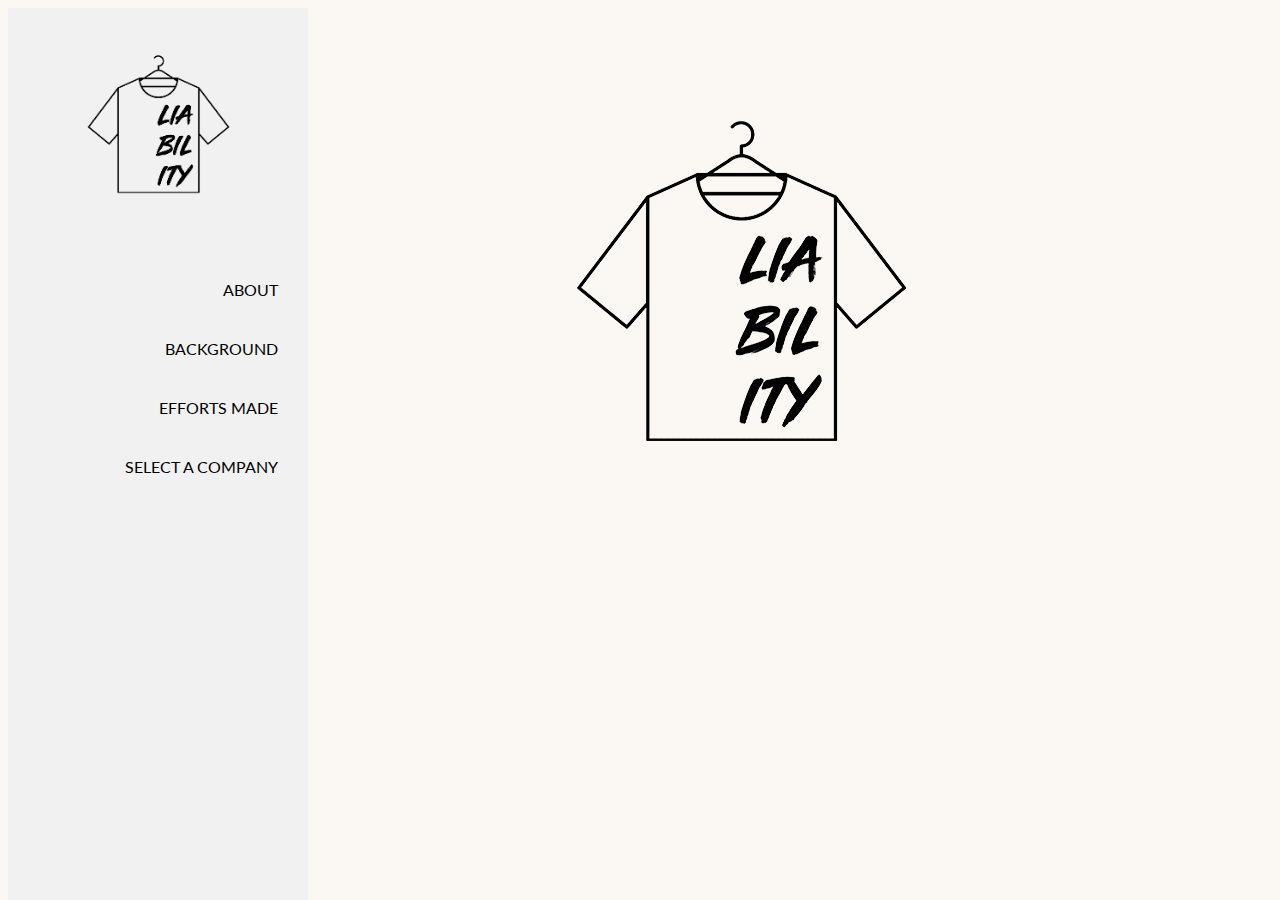
<file: index.html>
<!DOCTYPE html>
<head>
	<link rel="stylesheet" type="text/css" href="style.css" media="screen"/>

<link href="https://fonts.googleapis.com/css?family=Lato" rel="stylesheet"> 
</head>
<body>

<div class="flex-container">

<nav class="nav">
<ul>
<br>
<center><img src="assets/logo.png" height="50%" width="50%"></center>
<br><br>
  <li><a href="index.html">ABOUT</a></li>
  <li><a href="ranaplaza.html">BACKGROUND</a></li>
  <li><a href="efforts.html">EFFORTS MADE</a></li>
  <li><a href="select.html">SELECT A COMPANY</a></li>
<br>
</ul>
</nav>

<article class="article"><br>
<p class="mainlogo"><img src="assets/logo.png" height="70%"></p>


</p>
</article>
</div>


</body>
</html>
</file>
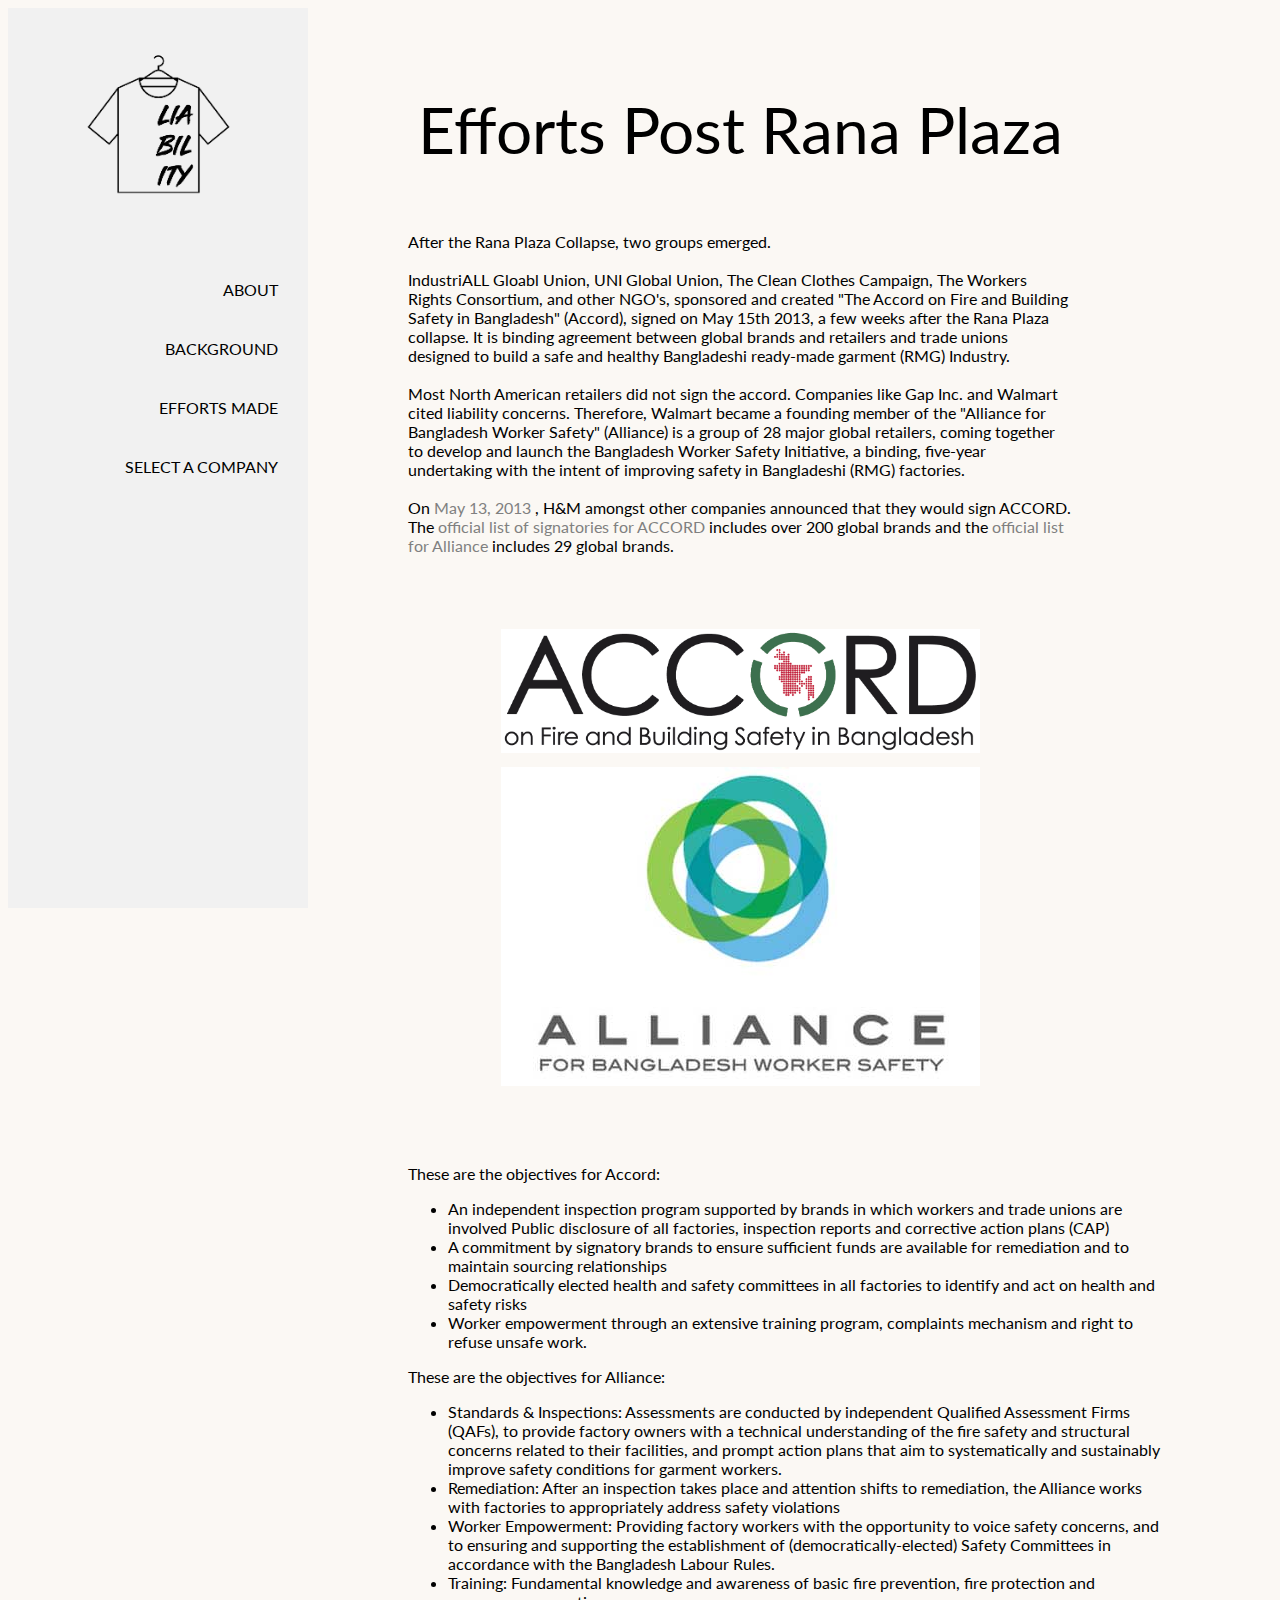
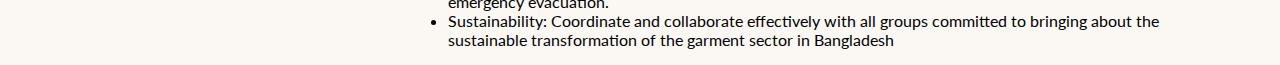
<file: efforts.html>
<!DOCTYPE html>
<head>
	<link rel="stylesheet" type="text/css" href="style.css" media="screen"/>

<link href="https://fonts.googleapis.com/css?family=Lato" rel="stylesheet"> 
</head>
<body>

<div class="flex-container">

<nav class="nav">
<ul>
<br>
<center><center><img src="assets/logo.png" height="50%" width="50%"></center>
<br><br>
  <li><a href="index.html">ABOUT</a></li>
  <li><a href="ranaplaza.html">BACKGROUND</a></li>
  <li><a href="efforts.html">EFFORTS MADE</a></li>
  <li><a href="select.html">SELECT A COMPANY</a></li>
<br>
</ul>
</nav>

<article class="article"> <br>
<p class="title-like">
		Efforts Post Rana Plaza</p>
<p class="article2">
	After the Rana Plaza Collapse, two groups emerged. <br><br> IndustriALL Gloabl Union, UNI Global Union, The Clean Clothes Campaign, The Workers Rights Consortium, and other NGO's, sponsored and created "The Accord on Fire and Building Safety in Bangladesh" (Accord), signed on May 15th 2013, a few weeks after the Rana Plaza collapse. It is binding agreement between global brands and retailers and trade unions designed to build a safe and healthy Bangladeshi ready-made garment (RMG) Industry. <br><br>
	Most North American retailers did not sign the accord. Companies like Gap Inc. and Walmart cited liability concerns. Therefore, Walmart became a founding member of the "Alliance for Bangladesh Worker Safety" (Alliance) is a group of 28 major global retailers, coming together to develop and launch the Bangladesh Worker Safety Initiative, a binding, five-year undertaking with the intent of improving safety in Bangladeshi  (RMG) factories. <br>


	<br>
	On <a href="http://www.huffingtonpost.com/2013/05/13/hm-bangladesh_n_3265762.html"> May 13, 2013 </a>, H&M amongst other companies announced that they would sign ACCORD. The <a href="http://bangladeshaccord.org/signatories/"> official list of signatories for ACCORD</a> includes over 200 global brands and the <a href="http://www.bangladeshworkersafety.org/who-we-are/membership"> official list for Alliance </a> includes 29 global brands. 

	</p>

<p class="title-like">
<img src="assets/accordlogo.jpg" width="479"/>
<br>
<img src="assets/alliance.jpg"/>
</p>
These are the objectives for Accord:
<ul>
  <li>An independent inspection program supported by brands in which workers and trade unions are involved
Public disclosure of all factories, inspection reports and corrective action plans (CAP)</li>
  <li>A commitment by signatory brands to ensure sufficient funds are available for remediation and to maintain sourcing relationships</li>
  <li>Democratically elected health and safety committees in all factories to identify and act on health and safety risks</li>
  <li>Worker empowerment through an extensive training program, complaints mechanism and right to refuse unsafe work.</li>
</ul>

These are the objectives for Alliance:
<ul>
  <li>Standards & Inspections: Assessments are conducted by independent Qualified Assessment Firms (QAFs), to provide factory owners with a technical understanding of the fire safety and structural concerns related to their facilities, and prompt action plans that aim to systematically and sustainably improve safety conditions for garment workers.</li>
  <li>Remediation: After an inspection takes place and attention shifts to remediation, the Alliance works with factories to appropriately address safety violations</li>
  <li>Worker Empowerment: Providing factory workers with the opportunity to voice safety concerns, and to ensuring and supporting the establishment of (democratically-elected) Safety Committees in accordance with the Bangladesh Labour Rules.</li>
  <li>Training: Fundamental knowledge and awareness of basic fire prevention, fire protection and emergency evacuation.</li>
  <li>Sustainability: Coordinate and collaborate effectively with all groups committed to bringing about the sustainable transformation of the garment sector in Bangladesh</li>
</ul>

</article>
</div>


</body>
</html>
</file>
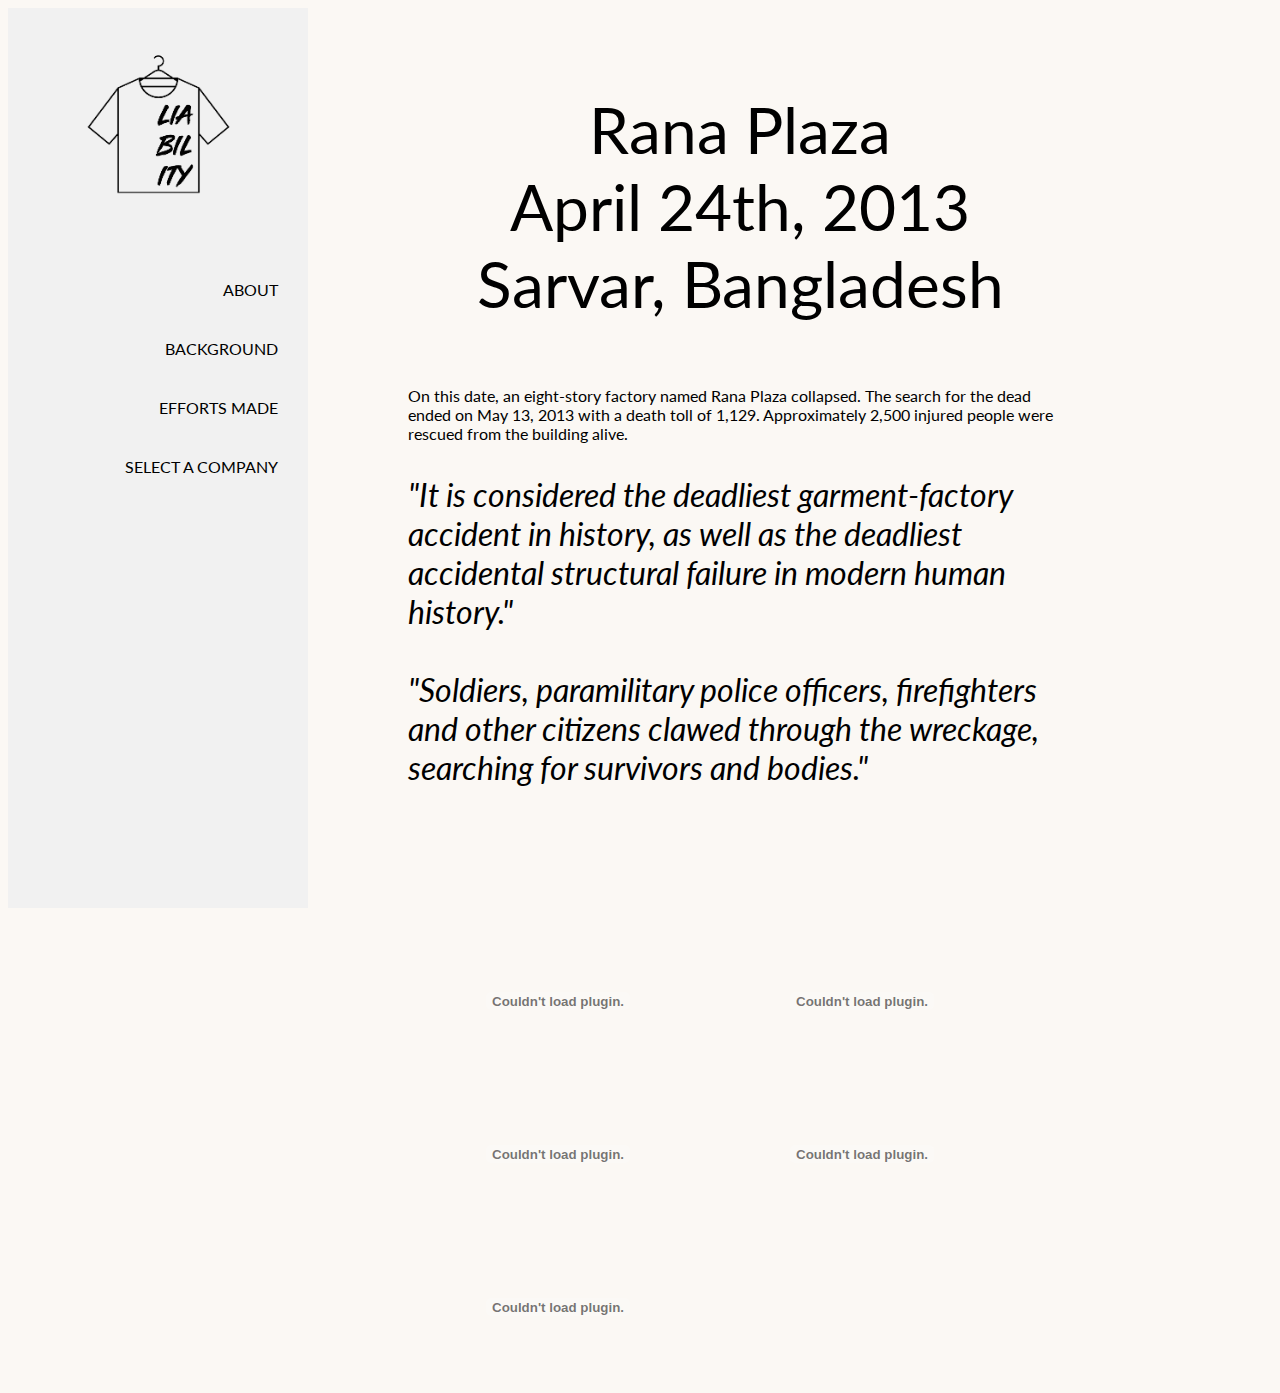
<file: ranaplaza.html>
<!DOCTYPE html>
<head>
	<link rel="stylesheet" type="text/css" href="style.css" media="screen"/>

<link href="https://fonts.googleapis.com/css?family=Lato" rel="stylesheet"> 
</head>
<body>

<div class="flex-container">

<nav class="nav">
<ul>
<br>
<center><center><img src="assets/logo.png" height="50%" width="50%"></center>
<br><br>
  <li><a href="index.html">ABOUT</a></li>
  <li><a href="ranaplaza.html">BACKGROUND</a></li>
  <li><a href="efforts.html">EFFORTS MADE</a></li>
  <li><a href="select.html">SELECT A COMPANY</a></li>
<br>
</ul>
</nav>

<article class="article">
	<br> 
	<p class="title-like">
		Rana Plaza <br> April 24th, 2013 <br> Sarvar, Bangladesh</p>


<p class="para">
		On this date, an eight-story factory named Rana Plaza collapsed. The search for the dead ended on May 13, 2013 with a death toll of 1,129. Approximately 2,500 injured people were rescued from the building alive. </p>

    <p class="quotation">
  <i>"It is considered the deadliest garment-factory accident in history, as well as the deadliest accidental structural failure in modern human history."</i>
<br><br> <i>"Soldiers, paramilitary police officers, firefighters and other citizens clawed through the wreckage, searching for survivors and bodies."</i>
</p>

		<br><br><br>
<object data="assets/dead.pdf" type="application/pdf" height="800" width="100%">
        <embed src="assets/dead.pdf" type="application/pdf" />
    </object>
<object data="assets/deathtoll.pdf" type="application/pdf" height="800" width="100%">
        <embed src="assets/deathtoll.pdf" type="application/pdf" />
    </object>

<object data="assets/embrace.pdf" type="application/pdf" height="800" width="100%">
        <embed src="assets/embrace.pdf" type="application/pdf" />
    </object>

<object data="assets/oneyear.pdf" type="application/pdf" height="800" width="100%">
        <embed src="assets/oneyear.pdf" type="application/pdf" />
    </object>

<object data="assets/sohel.pdf" type="application/pdf" height="800" width="100%">
        <embed src="assets/sohel.pdf" type="application/pdf" />
    </object>

</div>


</body>
</html>
</file>
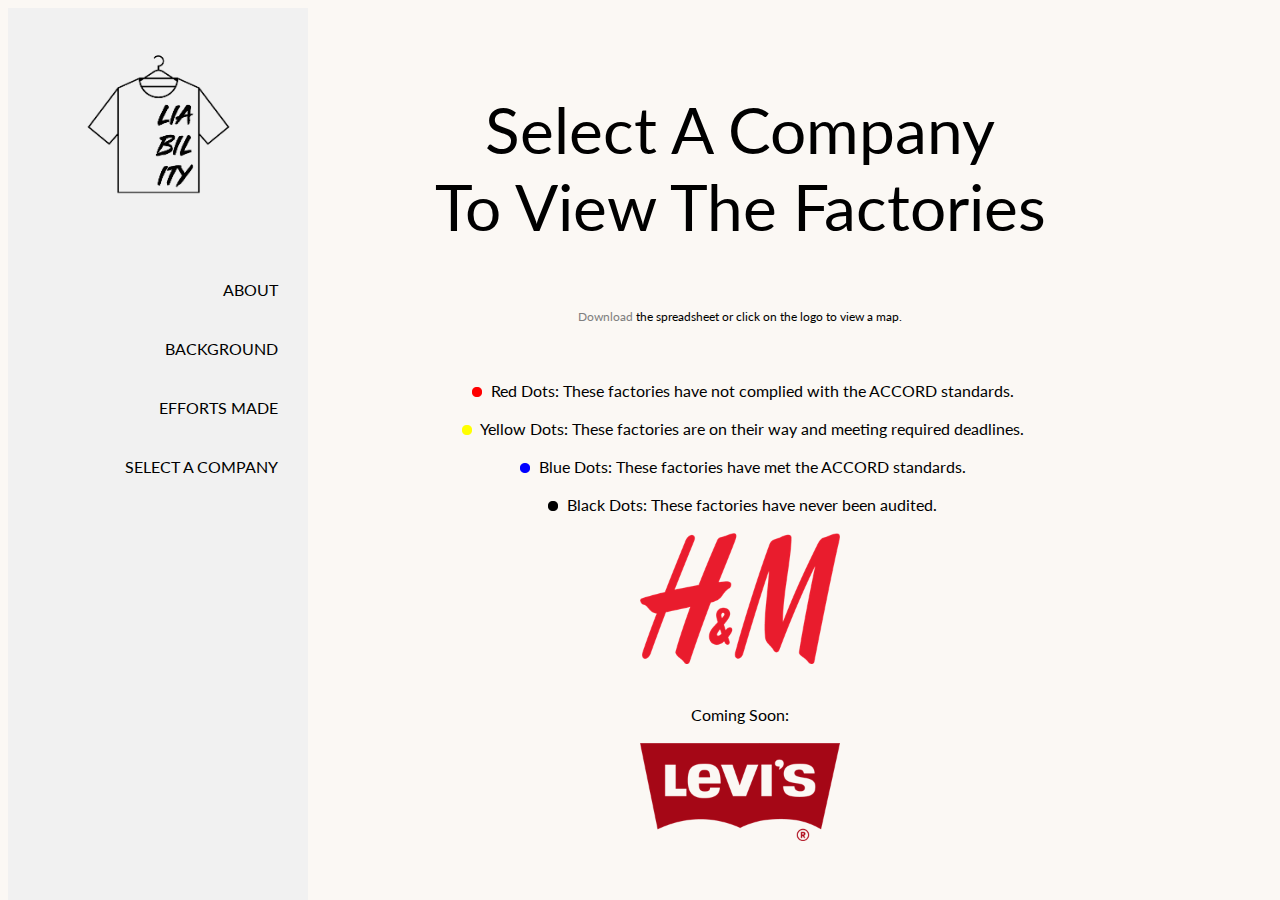
<file: select.html>
<!DOCTYPE html>
<head>
	<link rel="stylesheet" type="text/css" href="style.css" media="screen"/>

<link href="https://fonts.googleapis.com/css?family=Lato" rel="stylesheet"> 
</head>
<body>

<div class="flex-container">

<nav class="nav">
<ul>
<br>
<center><center><img src="assets/logo.png" height="50%" width="50%"></center>
<br><br>
  <li><a href="index.html">ABOUT</a></li>
  <li><a href="ranaplaza.html">BACKGROUND</a></li>
  <li><a href="efforts.html">EFFORTS MADE</a></li>
  <li><a href="select.html">SELECT A COMPANY</a></li>
<br>
</ul>
</nav>

<article class="article"> <br>
<p class="title-like">
		Select A Company <br> To View The Factories</p>
		<p class="directions">
		<a href="assets/downloads/hmclean.xlsx">Download</a> the spreadsheet or click on the logo to view a map.</p>
<br>
<p class="mainlogo">
<img src="assets/reddot.png" width="10px" hspace="5px">  Red Dots: These factories have not complied with the ACCORD standards. <br><br>
<img src="assets/yellowdot.png" width="10px" hspace="5px">  Yellow Dots: These factories are on their way and meeting required deadlines.<br><br>
<img src="assets/bluedot.png" width="10px" hspace="5px">  Blue Dots: These factories have met the ACCORD standards.<br><br>
<img src="assets/blackdot.png" width="10px" hspace="5px">  Black Dots: These factories have never been audited. <br><br>
<a href="dataviz/index.html"><img src="assets/hmlogo.png" width="30%" hspace="40px"></a> 
<br> <br><br>
Coming Soon:<br><br>
<a href="dataviz/gap.html"><img src="assets/levi.png" width="30%" hspace="40px"></a> 
</p>
</article>
</div>


</body>
</html>
</file>
<file: style.css>
body{
background: #fbf8f4;
}

/*.flex-container {
    display: -webkit-flex;
    display: flex;  
    -webkit-flex-flow: row wrap;
    flex-flow: row wrap;
    text-align: center;
}

.flex-container > * {
    padding: 15px;
    -webkit-flex: 1 100%;
    flex: 1 100%;
}*/

/*@media all and (min-width: 768px) {
    .nav {text-align:left;-webkit-flex: 1 auto;flex:1 auto;-webkit-order:1;order:1;}
    .article {-webkit-flex:5 0px;flex:5 0px;-webkit-order:2;order:2;}
    footer {-webkit-order:3;order:3;}
}*/

.nav ul {
    list-style-type: none;
    margin: 0;
    padding: 0;
    height: 100%; /* Full height */
    position: fixed; /* Make it stick, even on scroll */
    overflow: auto;
    width: 300px;
    background-color: #f1f1f1;
}

.nav ul a {
    display: block;
    color: #000;
    padding: 20px 30px;
    text-decoration: none;
    font-size: 1em;
    font-family: 'Lato', sans-serif;
    text-align: right;

}

/* Change the link color on hover */
.nav li a:hover {
    background-color: #cecece;
    color: white;
}

a:link {
    text-decoration: none;
    color: grey;
}
a:visited {
    text-decoration: none;
    color: grey;
}
a:hover {
    text-decoration: underline;
color: grey;}

#content {
margin: 30px 50px 50px 50px;
  background-color: #ffffff;
  border: 1px solid black;
    font-family: 'Lato', sans-serif;
    text-align: left;
}

.article {
    font-size: 1em;
    font-family: 'Lato', sans-serif;
    text-align: left;
    padding-left: 400px;
    padding-right: 100px;
}

.article2 {
    font-size: 1em;
    font-family: 'Lato', sans-serif;
    text-align: left;
/*    padding-top: 50px;*/
    padding-right: 100px;
    padding-bottom: 10px;
    padding-left: 0px;
    max-width:800px;

}

.quotation {
    font-size: 2em;
    font-family: 'Lato', sans-serif;
    text-align: left;
    padding-top: 0px;
    padding-right: 100px;
    padding-bottom: 50px;
    padding-left: 0px;

}


.title-like {
    font-size: 4em;
    font-family: 'Lato', sans-serif;
    text-align: center;
    padding-top: 0px;
    padding-right: 100px;
    padding-bottom: 0px;
    padding-left: 0px;

}

.para {
    font-size: 1em;
    font-family: 'Lato', sans-serif;
    text-align: left;
    padding-right: 100px;
    padding-left: 0px;
    max-width:800px;

}

.nb {border:none;}

.directions {
     font-size: 0.75em;
    font-family: 'Lato', sans-serif;
    text-align: center;
    padding-top: 0px;
    padding-right: 100px;
    padding-bottom: 0px;
    padding-left: 0px;
}

.mainlogo {
    font-family: 'Lato', sans-serif;
    text-align: center;
    padding-top: 10px;
    padding-right: 100px;
    padding-bottom: 0px;
    padding-left: 0px;

}
</file>
